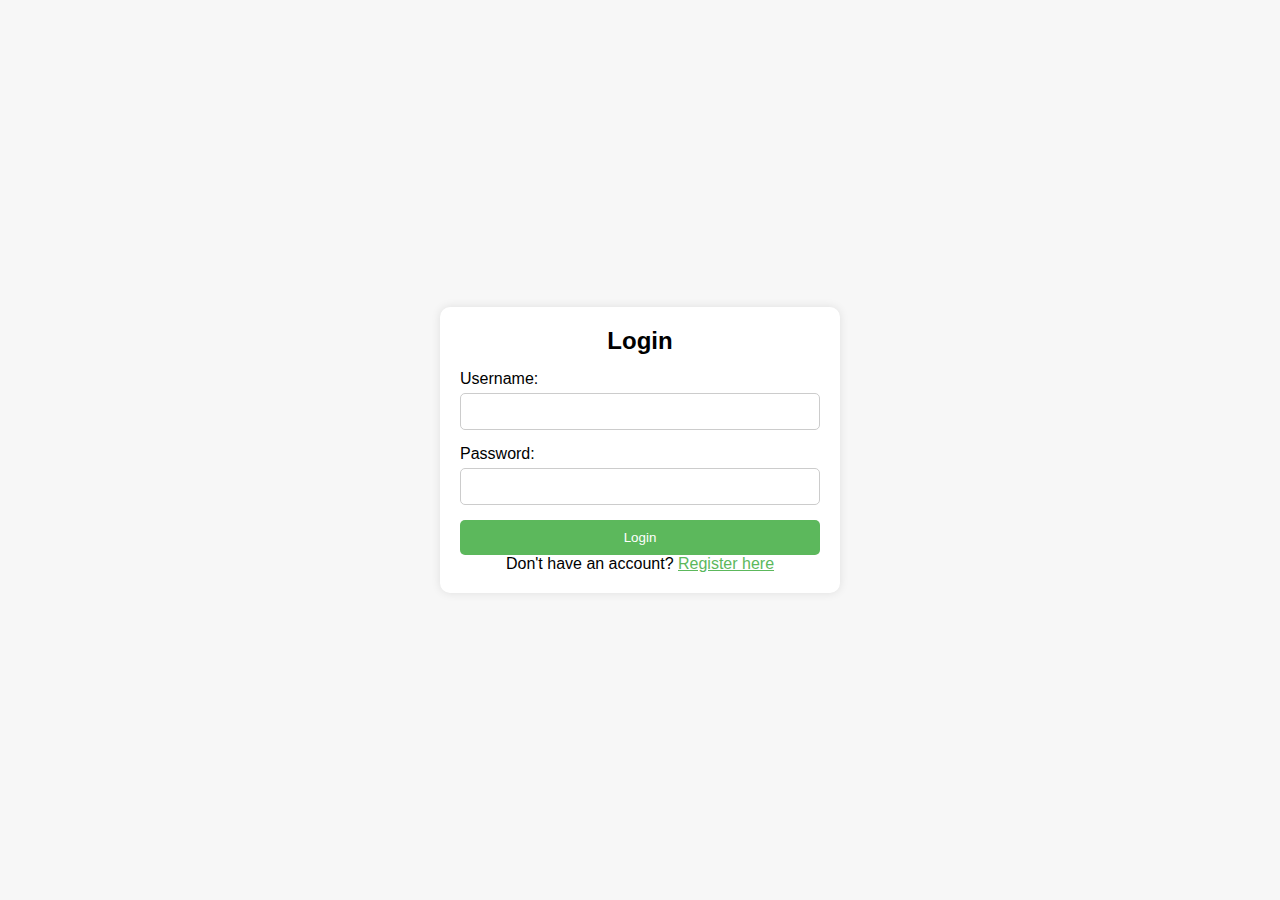
<file: app-ver1/index.html>
<!DOCTYPE html>
<html lang="en">
<head>
  <meta charset="UTF-8">
  <meta name="viewport" content="width=device-width, initial-scale=1.0">
  <title>Medical Information Portal</title>
  <link rel="stylesheet" href="styles.css">
</head>
<body>
  <div class="container">
    <div class="form-container" id="login-form">
      <h2>Login</h2>
      <form onsubmit="loginUser(event)">
        <label for="login-username">Username:</label>
        <input type="text" id="login-username" required>
        <label for="login-password">Password:</label>
        <input type="password" id="login-password" required>
        <button type="submit">Login</button>
        <p>Don't have an account? <a href="#" onclick="showRegistrationForm()">Register here</a></p>
      </form>
    </div>

    <div class="form-container hidden" id="register-form">
      <h2>Register</h2>
      <form onsubmit="registerUser(event)">
        <label for="register-username">Username:</label>
        <input type="text" id="register-username" required>
        <label for="register-password">Password:</label>
        <input type="password" id="register-password" required>
        <label for="medications">Medications:</label>
        <input type="text" id="medications" required>
        <label for="dosage">Dosage:</label>
        <input type="text" id="dosage" required>
        <label for="allergies">Allergies:</label>
        <input type="text" id="allergies">
        <label for="emergency-contact">Emergency Contact:</label>
        <input type="text" id="emergency-contact" required>
        <button type="submit">Register</button>
        <p>Already have an account? <a href="#" onclick="showLoginForm()">Login here</a></p>
      </form>
    </div>

    <div class="profile hidden" id="profile">
      <h2>Profile</h2>
      <p><strong>Username:</strong> <span id="profile-username"></span></p>
      <p><strong>Medications:</strong> <span id="profile-medications"></span></p>
      <p><strong>Dosage:</strong> <span id="profile-dosage"></span></p>
      <p><strong>Allergies:</strong> <span id="profile-allergies"></span></p>
      <p><strong>Emergency Contact:</strong> <span id="profile-emergency-contact"></span></p>
      <button onclick="logout()">Logout</button>
    </div>
  </div>

  <script src="scripts.js"></script>
</body>
</html>
</file>
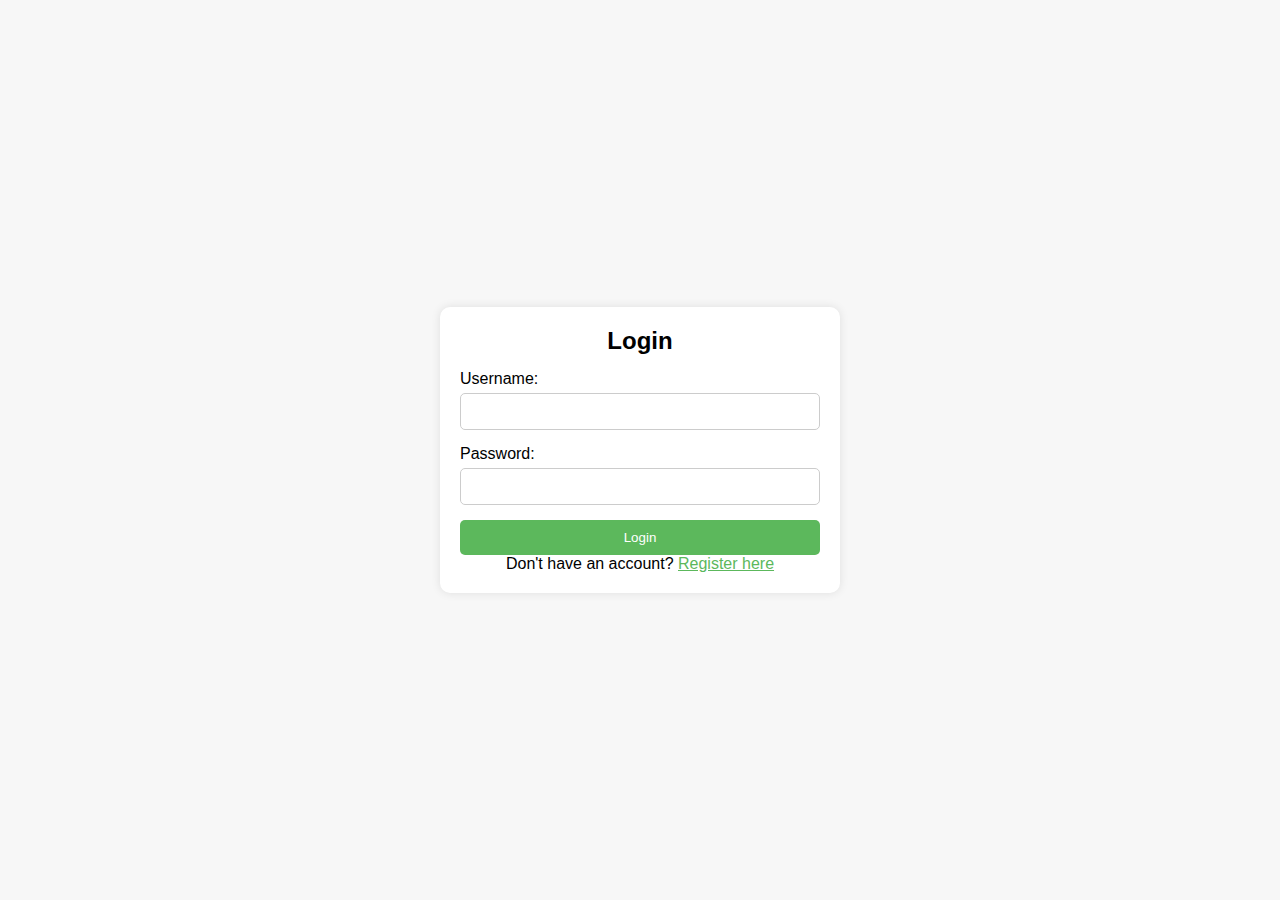
<file: app-ver2/index.html>
<!DOCTYPE html>
<html lang="en">
<head>
  <meta charset="UTF-8">
  <meta name="viewport" content="width=device-width, initial-scale=1.0">
  <title>Medical Information Portal</title>
  <link rel="stylesheet" href="styles.css">
</head>
<body>
  <div class="container">
    <!-- Login Form -->
    <div class="form-container" id="login-form">
      <h2>Login</h2>
      <form onsubmit="loginUser(event)">
        <label for="login-username">Username:</label>
        <input type="text" id="login-username" required>
        <label for="login-password">Password:</label>
        <input type="password" id="login-password" required>
        <button type="submit">Login</button>
        <p>Don't have an account? <a href="#" onclick="showRegistrationForm()">Register here</a></p>
      </form>
    </div>

    <!-- Registration Form -->
    <div class="form-container hidden" id="register-form">
      <h2>Register</h2>
      <form onsubmit="registerUser(event)">
        <label for="register-username">Username:</label>
        <input type="text" id="register-username" required>
        <label for="register-password">Password:</label>
        <input type="password" id="register-password" required>
        <label for="emergency-contact">Emergency Contact:</label>
        <input type="text" id="emergency-contact" required>
        <button type="submit">Register</button>
        <p>Already have an account? <a href="#" onclick="showLoginForm()">Login here</a></p>
      </form>
    </div>

    <!-- Profile Page -->
    <div class="profile hidden" id="profile">
      <h2>Profile</h2>
      <p><strong>Username:</strong> <span id="profile-username"></span></p>
      
      <!-- Medical Information Form for Editing -->
      <form onsubmit="saveProfile(event)">
        <label for="medications">Medications:</label>
        <input type="text" id="profile-medications"><br>
        <label for="dosage">Dosage:</label>
        <input type="text" id="profile-dosage"><br>
        <label for="allergies">Allergies:</label>
        <input type="text" id="profile-allergies"><br>
        <label for="emergency-contact">Emergency Contact:</label>
        <input type="text" id="profile-emergency-contact" disabled><br>
        <button type="submit">Save Profile</button>
      </form>

      <button onclick="logout()">Logout</button>
    </div>
  </div>

  <script src="scripts.js"></script>
</body>
</html>
</file>
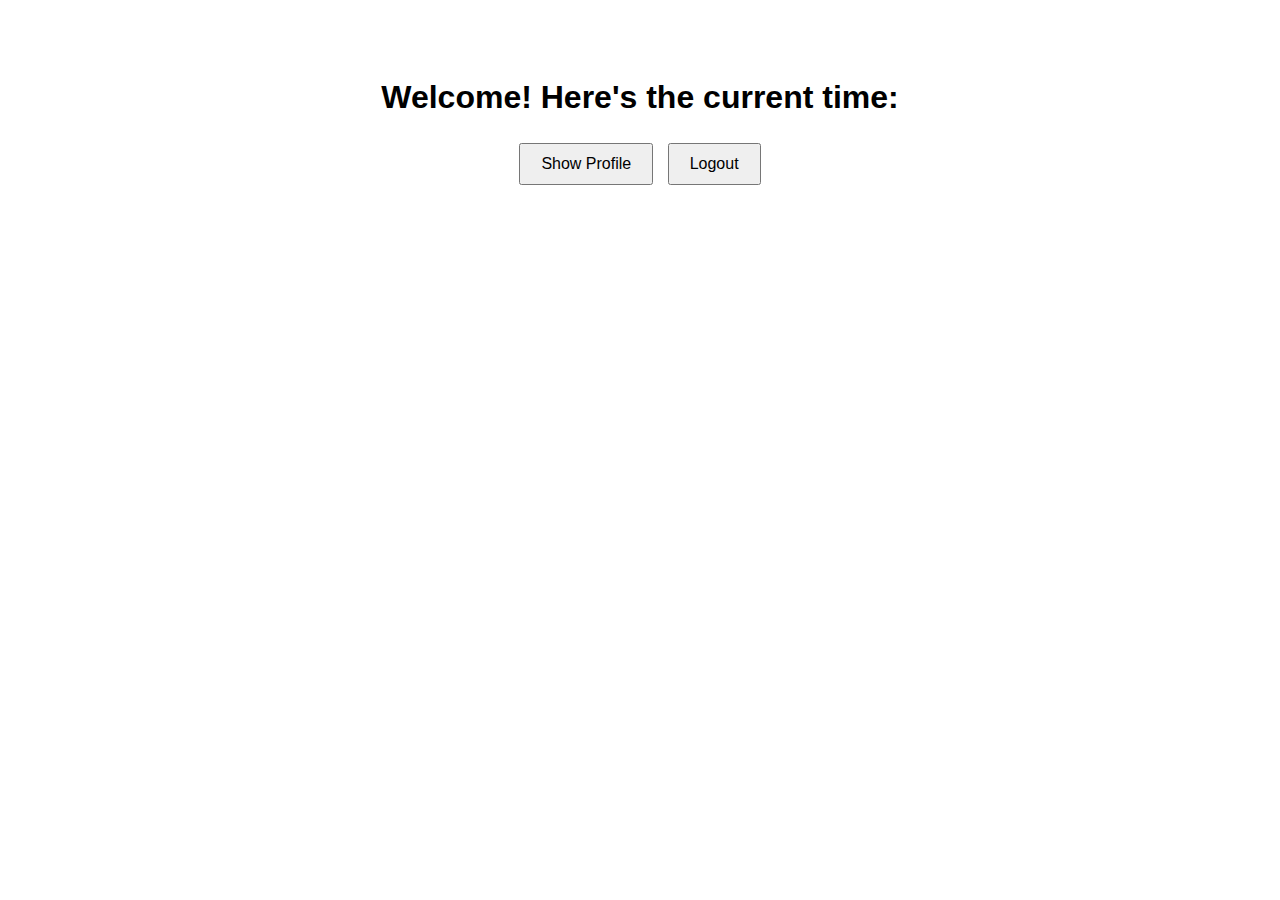
<file: app-ver1/time.html>
<!DOCTYPE html>
<html lang="en">
<head>
    <meta charset="UTF-8">
    <meta name="viewport" content="width=device-width, initial-scale=1.0">
    <title>Time Page</title>
    <style>
        body {
            font-family: Arial, sans-serif;
            text-align: center;
            padding: 50px;
        }
        #time {
            font-size: 2em;
            margin-bottom: 20px;
        }
        #profile-section {
            display: none;
            margin-top: 20px;
        }
        button {
            padding: 10px 20px;
            font-size: 1em;
            margin: 5px;
        }
    </style>
</head>
<body>
    <h1>Welcome! Here's the current time:</h1>
    <div id="time"></div>
    <button id="profile-btn">Show Profile</button>
    <button id="logout-btn">Logout</button>

    <div id="profile-section">
        <h2>User Profile</h2>
        <p><strong>Username:</strong> <span id="profile-username"></span></p>
        <p><strong>Medications:</strong> <span id="profile-medications"></span></p>
        <p><strong>Dosage:</strong> <span id="profile-dosage"></span></p>
        <p><strong>Allergies:</strong> <span id="profile-allergies"></span></p>
        <p><strong>Emergency Contact:</strong> <span id="profile-emergency-contact"></span></p>
    </div>

    <script>
        // Display the current time
        function displayTime() {
            const now = new Date();
            document.getElementById("time").textContent = now.toLocaleTimeString();
        }

        // Call displayTime every second to update the time
        setInterval(displayTime, 1000);

        // Handle the profile button click
        document.getElementById("profile-btn").addEventListener("click", () => {
            const profileSection = document.getElementById("profile-section");
            if (profileSection.style.display === "none") {
                fetch('/profile')
                    .then(response => {
                        if (!response.ok) {
                            throw new Error('Network response was not ok');
                        }
                        return response.json();
                    })
                    .then(data => {
                        document.getElementById("profile-username").textContent = data.username;
                        document.getElementById("profile-medications").textContent = data.medications;
                        document.getElementById("profile-dosage").textContent = data.dosage;
                        document.getElementById("profile-allergies").textContent = data.allergies;
                        document.getElementById("profile-emergency-contact").textContent = data.emergencyContact;
                        profileSection.style.display = "block";
                    })
                    .catch(error => {
                        console.error('Error fetching profile:', error);
                        alert('Could not load profile. Please try again.');
                    });
            } else {
                profileSection.style.display = "none";
            }
        });

        // Handle the logout button click
        document.getElementById("logout-btn").addEventListener("click", () => {
            fetch('/logout', { method: 'POST' })
                .then(response => {
                    if (response.ok) {
                        window.location.href = '/';  // Redirect to login page
                    }
                });
        });
    </script>
</body>
</html>
</file>
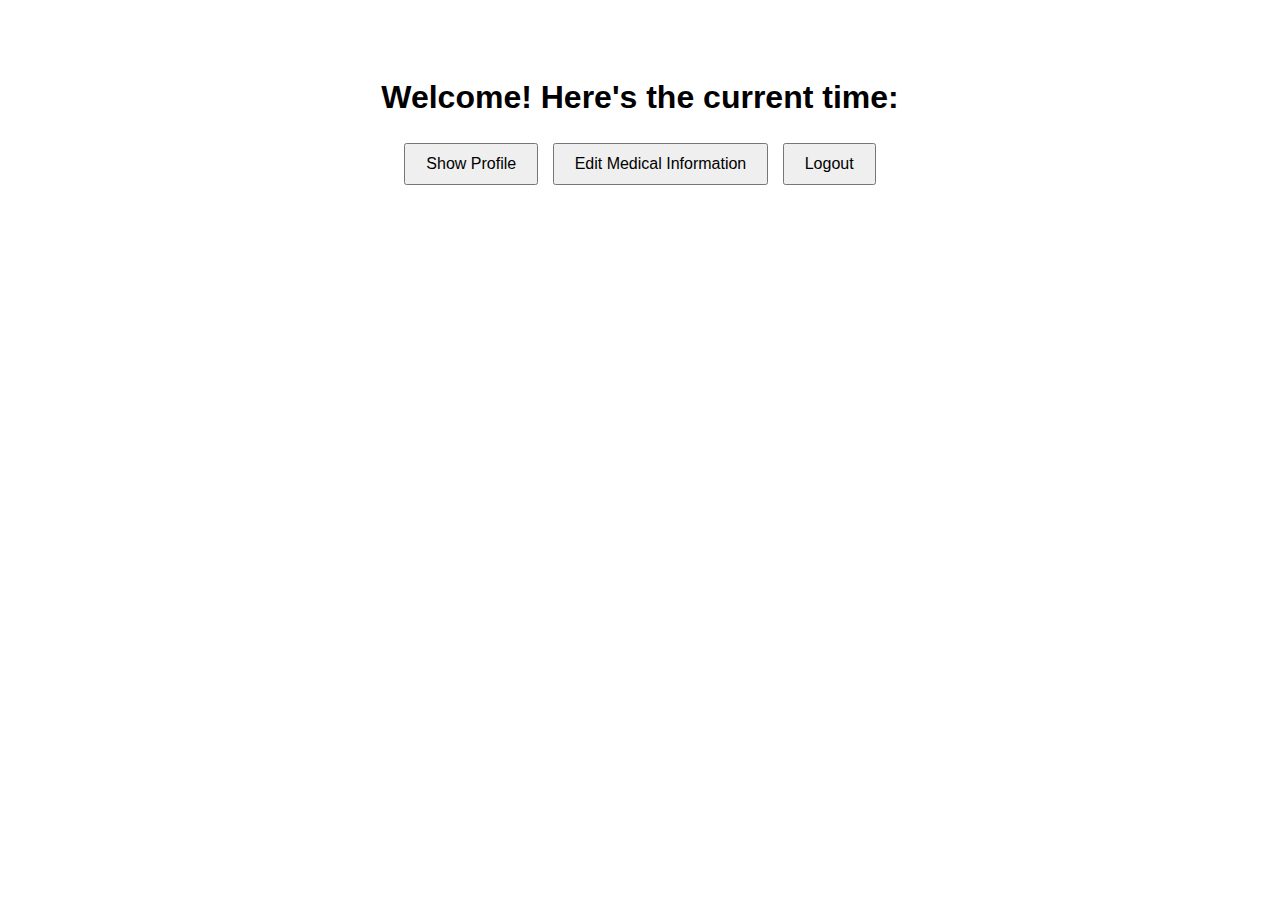
<file: app-ver2/time.html>
<!DOCTYPE html>
<html lang="en">
<head>
    <meta charset="UTF-8">
    <meta name="viewport" content="width=device-width, initial-scale=1.0">
    <title>Time Page</title>
    <style>
        body {
            font-family: Arial, sans-serif;
            text-align: center;
            padding: 50px;
        }
        #time {
            font-size: 2em;
            margin-bottom: 20px;
        }
        #profile-section {
            display: none;
            margin-top: 20px;
        }
        button {
            padding: 10px 20px;
            font-size: 1em;
            margin: 5px;
        }
        table {
            width: 60%;
            margin: 20px auto;
            border-collapse: collapse;
        }
        table, th, td {
            border: 1px solid #ddd;
            padding: 8px;
        }
        th {
            background-color: #f2f2f2;
        }
        td {
            text-align: left;
        }
    </style>
</head>
<body>
    <h1>Welcome! Here's the current time:</h1>
    <div id="time"></div>

    <button id="profile-btn">Show Profile</button>
    <button id="edit-medical-btn">Edit Medical Information</button>
    <button id="logout-btn">Logout</button>

    <div id="profile-section">
        <h2>User Profile</h2>
        <p><strong>Username:</strong> <span id="profile-username"></span></p>
        <p><strong>Emergency Contact:</strong> <span id="profile-emergency-contact"></span></p>

        <h3>Medications and Dosages</h3>
        <table id="medication-table">
            <thead>
                <tr>
                    <th>Medication</th>
                    <th>Dosage</th>
                </tr>
            </thead>
            <tbody>
                <!-- Medication data will be injected here -->
            </tbody>
        </table>

        <h3>Allergies</h3>
        <ul id="profile-allergies"></ul>
    </div>

    <script>
        // Display the current time
        function displayTime() {
            const now = new Date();
            document.getElementById("time").textContent = now.toLocaleTimeString();
        }

        // Call displayTime every second to update the time
        setInterval(displayTime, 1000);

        // Handle the profile button click
        document.getElementById("profile-btn").addEventListener("click", () => {
            const profileSection = document.getElementById("profile-section");
            if (profileSection.style.display === "none") {
                fetch('/profile')
                    .then(response => {
                        if (!response.ok) {
                            throw new Error('Network response was not ok');
                        }
                        return response.json();
                    })
                    .then(data => {
                        document.getElementById("profile-username").textContent = data.username;
                        document.getElementById("profile-emergency-contact").textContent = data.emergencyContact;

                        // Populate the medication table
                        const medicationTableBody = document.getElementById("medication-table").getElementsByTagName("tbody")[0];
                        medicationTableBody.innerHTML = "";  // Clear previous rows

                        data.medications.forEach((medication, index) => {
                            const dosage = data.dosages[index] || "";  // Corresponding dosage or empty
                            const row = document.createElement("tr");
                            row.innerHTML = `<td>${medication}</td><td>${dosage}</td>`;
                            medicationTableBody.appendChild(row);
                        });

                        // Populate allergies list
                        const allergiesList = document.getElementById("profile-allergies");
                        allergiesList.innerHTML = "";  // Clear previous entries
                        data.allergies.forEach(allergy => {
                            const listItem = document.createElement("li");
                            listItem.textContent = allergy;
                            allergiesList.appendChild(listItem);
                        });

                        profileSection.style.display = "block";
                    })
                    .catch(error => {
                        console.error('Error fetching profile:', error);
                        alert('Could not load profile. Please try again.');
                    });
            } else {
                profileSection.style.display = "none";
            }
        });

        // Handle the Edit Medical Information button click
        document.getElementById("edit-medical-btn").addEventListener("click", () => {
            window.location.href = '/update_medical_info';  // Redirect to the medical info edit page
        });

        // Handle the logout button click
        document.getElementById("logout-btn").addEventListener("click", () => {
            fetch('/logout', { method: 'POST' })
                .then(response => {
                    if (response.ok) {
                        window.location.href = '/';  // Redirect to login page
                    }
                });
        });
    </script>
</body>
</html>
</file>
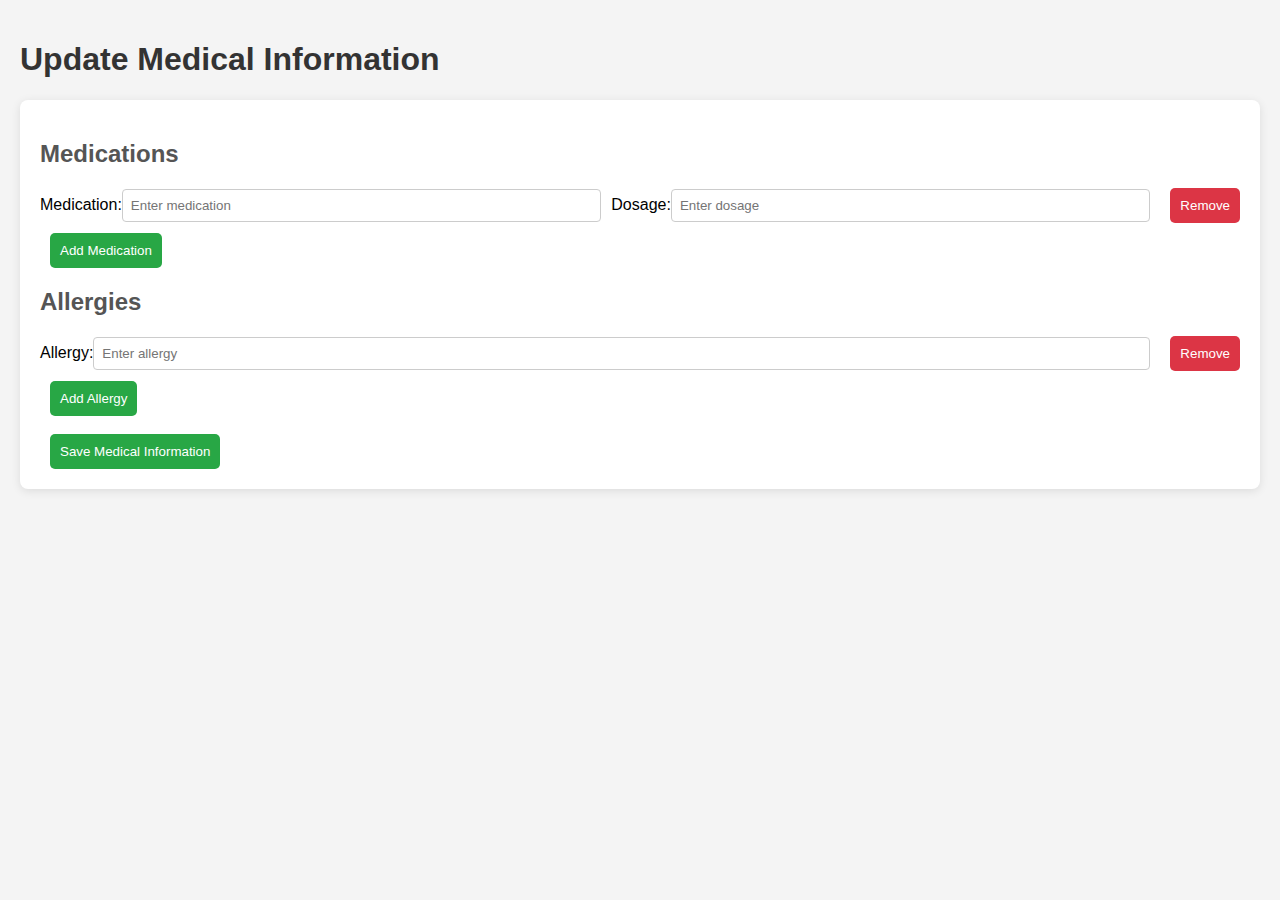
<file: app-ver2/update_medical_info.html>
<!DOCTYPE html>
<html lang="en">
<head>
    <meta charset="UTF-8">
    <meta name="viewport" content="width=device-width, initial-scale=1.0">
    <title>Update Medical Information</title>
    <style>
        body {
            font-family: Arial, sans-serif;
            background-color: #f4f4f4;
            padding: 20px;
            margin: 0;
        }
        h1 {
            color: #333;
        }
        h2 {
            color: #555;
            margin-top: 20px;
        }
        form {
            background-color: #fff;
            padding: 20px;
            border-radius: 8px;
            box-shadow: 0 2px 10px rgba(0, 0, 0, 0.1);
            margin-bottom: 20px;
        }
        .medication-entry, .allergy-entry {
            margin-bottom: 10px;
            display: flex;
            align-items: center;
            justify-content: flex-start;
        }
        .medication-entry input, .allergy-entry input {
            margin-right: 10px;
            padding: 8px;
            border: 1px solid #ccc;
            border-radius: 4px;
            flex: 1; /* Allow the input to grow */
        }
        button {
            background-color: #28a745;
            color: #fff;
            border: none;
            padding: 10px;
            border-radius: 5px;
            cursor: pointer;
            margin-left: 10px;
            transition: background-color 0.3s;
        }
        button:hover {
            background-color: #218838; /* Darker shade for hover effect */
        }
        .remove-medication-btn, .remove-allergy-btn {
            background-color: #dc3545;
        }
        .remove-medication-btn:hover, .remove-allergy-btn:hover {
            background-color: #c82333; /* Darker shade for hover effect */
        }
    </style>
</head>
<body>
    <h1>Update Medical Information</h1>

    <form id="medical-info-form">
        <h2>Medications</h2>
        <div id="medication-list">
            <div class="medication-entry">
                <label>Medication:</label>
                <input type="text" name="medications[]" placeholder="Enter medication">
                <label>Dosage:</label>
                <input type="text" name="dosages[]" placeholder="Enter dosage">
                <button type="button" class="remove-medication-btn">Remove</button>
            </div>
        </div>
        
        <button type="button" id="add-medication-btn">Add Medication</button>

        <h2>Allergies</h2>
        <div id="allergy-list">
            <div class="allergy-entry">
                <label>Allergy:</label>
                <input type="text" name="allergies[]" placeholder="Enter allergy">
                <button type="button" class="remove-allergy-btn">Remove</button>
            </div>
        </div>

        <button type="button" id="add-allergy-btn">Add Allergy</button>

        <br><br>
        <button type="submit">Save Medical Information</button>
    </form>

    <script>
        // Function to add new medication entry fields
        document.getElementById('add-medication-btn').addEventListener('click', function() {
            const medicationList = document.getElementById('medication-list');

            // Create a new medication entry
            const newEntry = document.createElement('div');
            newEntry.className = 'medication-entry';
            newEntry.innerHTML = `
                <label>Medication:</label>
                <input type="text" name="medications[]" placeholder="Enter medication">
                <label>Dosage:</label>
                <input type="text" name="dosages[]" placeholder="Enter dosage">
                <button type="button" class="remove-medication-btn">Remove</button>
            `;

            // Append the new entry to the medication list
            medicationList.appendChild(newEntry);

            // Add event listener to the remove button of the newly added entry
            newEntry.querySelector('.remove-medication-btn').addEventListener('click', function() {
                newEntry.remove();
            });
        });

        // Function to add new allergy entry fields
        document.getElementById('add-allergy-btn').addEventListener('click', function() {
            const allergyList = document.getElementById('allergy-list');

            // Create a new allergy entry
            const newEntry = document.createElement('div');
            newEntry.className = 'allergy-entry';
            newEntry.innerHTML = `
                <label>Allergy:</label>
                <input type="text" name="allergies[]" placeholder="Enter allergy">
                <button type="button" class="remove-allergy-btn">Remove</button>
            `;

            // Append the new entry to the allergy list
            allergyList.appendChild(newEntry);

            // Add event listener to the remove button of the newly added entry
            newEntry.querySelector('.remove-allergy-btn').addEventListener('click', function() {
                newEntry.remove();
            });
        });

        // Handle form submission to send data to the server
        document.getElementById('medical-info-form').addEventListener('submit', function(event) {
            event.preventDefault();

            const formData = new FormData(event.target);
            const medications = formData.getAll('medications[]');
            const dosages = formData.getAll('dosages[]');
            const allergies = formData.getAll('allergies[]');

            // Prepare data to be sent to the server
            const medicalData = {
                medications: medications,
                dosages: dosages,
                allergies: allergies
            };

            // Send medical data to the server (replace with your server route)
            fetch('/update_medical_info', {
                method: 'POST',
                headers: {
                    'Content-Type': 'application/json'
                },
                body: JSON.stringify(medicalData)
            })
            .then(response => response.json())
            .then(data => {
                if (data.success) {
                    alert('Medical information updated successfully!');
                } else {
                    alert('Error updating medical information.');
                }
            });
        });
    </script>
</body>
</html>
</file>
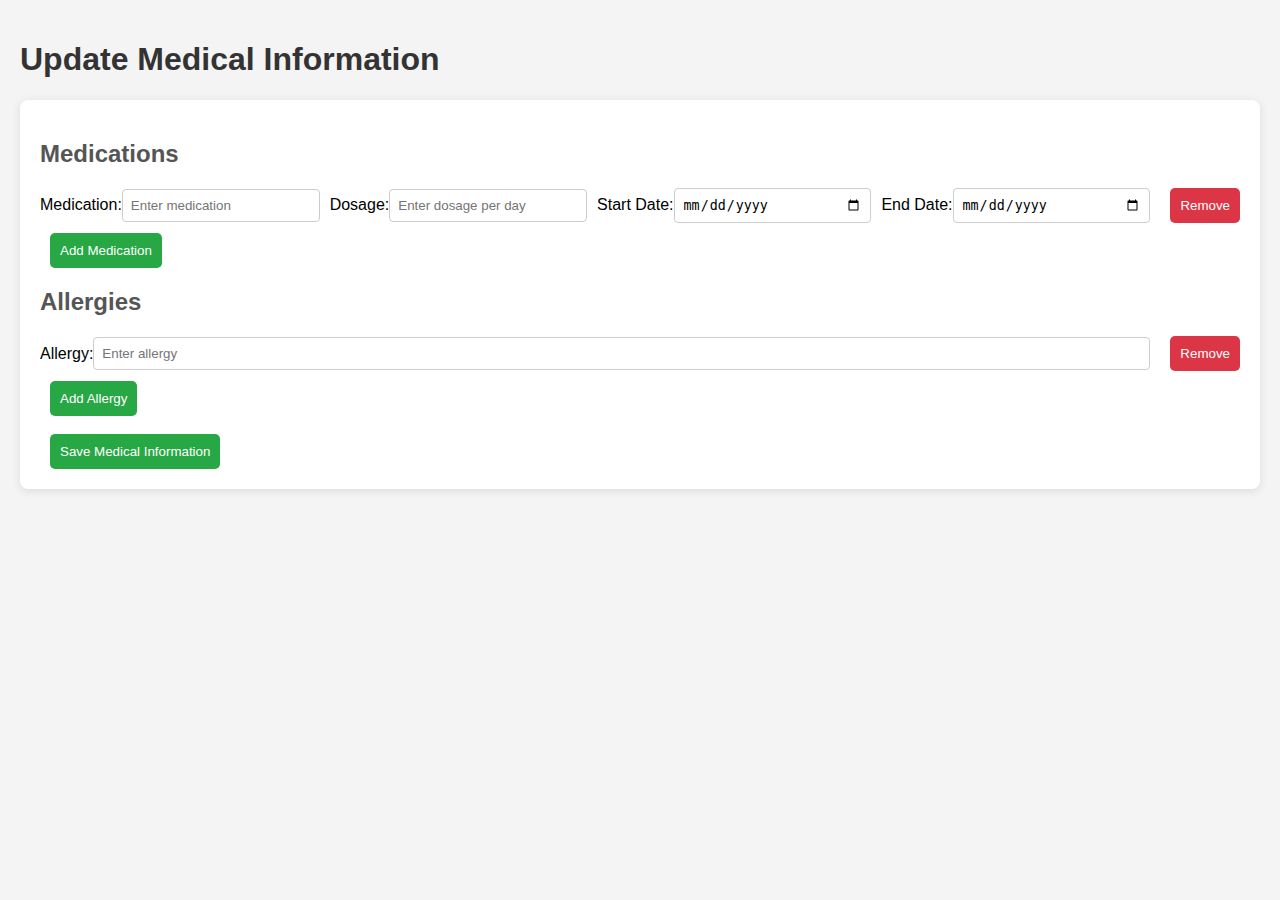
<file: app-ver3/update_medical_info.html>
<!DOCTYPE html>
<html lang="en">
<head>
    <meta charset="UTF-8">
    <meta name="viewport" content="width=device-width, initial-scale=1.0">
    <title>Update Medical Information</title>
    <style>
        body {
            font-family: Arial, sans-serif;
            background-color: #f4f4f4;
            padding: 20px;
            margin: 0;
        }
        h1 {
            color: #333;
        }
        h2 {
            color: #555;
            margin-top: 20px;
        }
        form {
            background-color: #fff;
            padding: 20px;
            border-radius: 8px;
            box-shadow: 0 2px 10px rgba(0, 0, 0, 0.1);
            margin-bottom: 20px;
        }
        .medication-entry, .allergy-entry {
            margin-bottom: 10px;
            display: flex;
            align-items: center;
            justify-content: flex-start;
            flex-wrap: wrap; /* Allow wrapping for better layout */
        }
        .medication-entry input, .allergy-entry input {
            margin-right: 10px;
            padding: 8px;
            border: 1px solid #ccc;
            border-radius: 4px;
            flex: 1; /* Allow the input to grow */
        }
        .dosage-times {
            display: flex;
            flex-direction: column; /* Stack the time inputs vertically */
            margin-top: 10px; /* Add some space above the time fields */
        }
        button {
            background-color: #28a745;
            color: #fff;
            border: none;
            padding: 10px;
            border-radius: 5px;
            cursor: pointer;
            margin-left: 10px;
            transition: background-color 0.3s;
        }
        button:hover {
            background-color: #218838; /* Darker shade for hover effect */
        }
        .remove-medication-btn, .remove-allergy-btn {
            background-color: #dc3545;
        }
        .remove-medication-btn:hover, .remove-allergy-btn:hover {
            background-color: #c82333; /* Darker shade for hover effect */
        }
    </style>
</head>
<body>
    <h1>Update Medical Information</h1>

    <form id="medical-info-form">
        <h2>Medications</h2>
        <div id="medication-list">
            <div class="medication-entry">
                <label>Medication:</label>
                <input type="text" name="medications[]" placeholder="Enter medication">
                <label>Dosage:</label>
                <input type="number" name="dosages[]" placeholder="Enter dosage per day" class="dosage-input">
                <label>Start Date:</label>
                <input type="date" name="start_dates[]">
                <label>End Date:</label>
                <input type="date" name="end_dates[]">
                <div class="dosage-times"></div>
                <button type="button" class="remove-medication-btn">Remove</button>
            </div>
        </div>
        
        <button type="button" id="add-medication-btn">Add Medication</button>

        <h2>Allergies</h2>
        <div id="allergy-list">
            <div class="allergy-entry">
                <label>Allergy:</label>
                <input type="text" name="allergies[]" placeholder="Enter allergy">
                <button type="button" class="remove-allergy-btn">Remove</button>
            </div>
        </div>

        <button type="button" id="add-allergy-btn">Add Allergy</button>

        <br><br>
        <button type="submit">Save Medical Information</button>
    </form>

    <script>
        // Function to add new medication entry fields
        function addMedicationEntry() {
            const medicationList = document.getElementById('medication-list');

            // Create a new medication entry
            const newEntry = document.createElement('div');
            newEntry.className = 'medication-entry';
            newEntry.innerHTML = `
                <label>Medication:</label>
                <input type="text" name="medications[]" placeholder="Enter medication">
                <label>Dosage:</label>
                <input type="number" name="dosages[]" placeholder="Enter dosage per day" class="dosage-input">
                <label>Start Date:</label>
                <input type="date" name="start_dates[]">
                <label>End Date:</label>
                <input type="date" name="end_dates[]">
                <div class="dosage-times"></div>
                <button type="button" class="remove-medication-btn">Remove</button>
            `;

            // Append the new entry to the medication list
            medicationList.appendChild(newEntry);

            // Add event listener to the remove button of the newly added entry
            newEntry.querySelector('.remove-medication-btn').addEventListener('click', function() {
                newEntry.remove();
            });

            // Add an event listener for the dosage input to add time fields
            const dosageInput = newEntry.querySelector('.dosage-input');
            dosageInput.addEventListener('input', function() {
                const dosageCount = parseInt(dosageInput.value) || 0; // Default to 0 if NaN
                const dosageTimesDiv = newEntry.querySelector('.dosage-times');
                dosageTimesDiv.innerHTML = ''; // Clear existing time fields

                // Create time input fields based on dosage count
                for (let i = 0; i < dosageCount; i++) {
                    const label = document.createElement('label');
                    label.textContent = `Time for Dosage ${i + 1}:`;
                    const timeInput = document.createElement('input');
                    timeInput.type = 'time';
                    timeInput.name = `dosageTimes[][${medicationList.children.length - 1}][${i}]`; // Use nested array notation
                    timeInput.placeholder = `Time ${i + 1}`;
                    dosageTimesDiv.appendChild(label);
                    dosageTimesDiv.appendChild(timeInput);
                }
            });
        }

        // Add event listener for adding new medication entries
        document.getElementById('add-medication-btn').addEventListener('click', addMedicationEntry);

        // Handle form submission to send data to the server
        document.getElementById('medical-info-form').addEventListener('submit', function(event) {
            event.preventDefault();

            const formData = new FormData(event.target);
            const medications = formData.getAll('medications[]');
            const dosages = formData.getAll('dosages[]');
            const startDates = formData.getAll('start_dates[]');
            const endDates = formData.getAll('end_dates[]');
            const allergies = formData.getAll('allergies[]');

            // Gather dosage times
            const dosageTimes = [];
            const dosageTimeEntries = document.querySelectorAll('.medication-entry .dosage-times');
            dosageTimeEntries.forEach((div, index) => {
                const times = Array.from(div.querySelectorAll('input[type="time"]')).map(input => input.value);
                dosageTimes.push(times);
            });

            // Prepare data to be sent to the server
            const medicalData = {
                medications: medications,
                dosages: dosages,
                dosageTimes: dosageTimes, // Add dosage times
                startDates: startDates,
                endDates: endDates,
                allergies: allergies
            };

            // Send medical data to the server
            fetch('/update_medical_info', {
                method: 'POST',
                headers: {
                    'Content-Type': 'application/json'
                },
                body: JSON.stringify(medicalData)
            })
            .then(response => response.json())
            .then(data => {
                if (data.success) {
                    alert('Medical information updated successfully!');
                } else {
                    alert('Error updating medical information.');
                }
            });
        });

        // Initialize the dosage input event listener for the first medication entry
        const firstDosageInput = document.querySelector('.medication-entry .dosage-input');
        firstDosageInput.addEventListener('input', function() {
            const dosageCount = parseInt(firstDosageInput.value) || 0; // Default to 0 if NaN
            const dosageTimesDiv = document.querySelector('.medication-entry .dosage-times');
            dosageTimesDiv.innerHTML = ''; // Clear existing time fields

            // Create time input fields based on dosage count
            for (let i = 0; i < dosageCount; i++) {
                const label = document.createElement('label');
                label.textContent = `Time for Dosage ${i + 1}:`;
                const timeInput = document.createElement('input');
                timeInput.type = 'time';
                timeInput.name = `dosageTimes[][0][${i}]`; // Use nested array notation
                timeInput.placeholder = `Time ${i + 1}`;
                dosageTimesDiv.appendChild(label);
                dosageTimesDiv.appendChild(timeInput);
            }
        });
    </script>
</body>
</html>
</file>
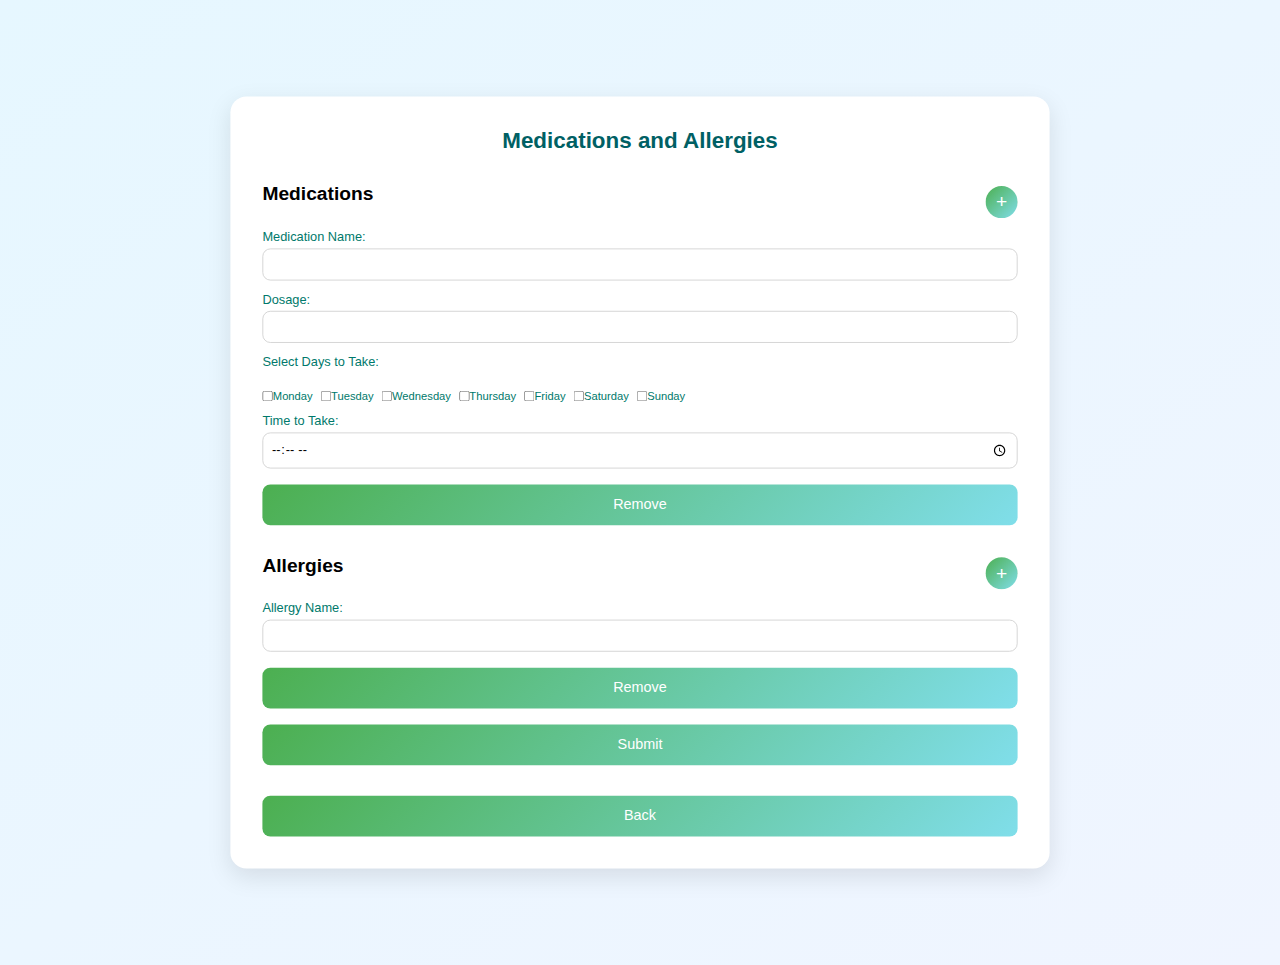
<file: app-ver4/addinfo.html>
<!DOCTYPE html>
<html lang="en">
<head>
    <meta charset="UTF-8">
    <meta name="viewport" content="width=device-width, initial-scale=1.0">
    <title>Additional Information</title>
    <link rel="stylesheet" href="addinfo.css">
</head>
<body>
    <div class="container">
        <form id="additionalInfoForm">
            <h1>Medications and Allergies</h1>

            <div class="medications">
                <div class="medication-header">
                    <h2>Medications</h2>
                    <button type="button" id="addMedication" class="add-medication-btn">+</button>
                </div>
                <div class="medication-group" id="medicationTemplate">
                    <label for="medicationName">Medication Name:</label>
                    <input type="text" class="medication-name" name="medicationName[]" required>

                    <label for="dosage">Dosage:</label>
                    <input type="number" class="dosage" name="dosage[]" required>

                    <label>Select Days to Take:</label>
                    <div class="days">
                        <label><input type="checkbox" name="days_0[]" value="Monday"> Monday</label>
                        <label><input type="checkbox" name="days_0[]" value="Tuesday"> Tuesday</label>
                        <label><input type="checkbox" name="days_0[]" value="Wednesday"> Wednesday</label>
                        <label><input type="checkbox" name="days_0[]" value="Thursday"> Thursday</label>
                        <label><input type="checkbox" name="days_0[]" value="Friday"> Friday</label>
                        <label><input type="checkbox" name="days_0[]" value="Saturday"> Saturday</label>
                        <label><input type="checkbox" name="days_0[]" value="Sunday"> Sunday</label>
                    </div>

                    <label for="time">Time to Take:</label>
                    <input type="time" class="time" name="time[]" required>
                    
                    <button type="button" class="remove-medication-btn">Remove</button>
                </div>
            </div>

            <div class="allergies">
                <div class="allergies-header">
                    <h2>Allergies</h2>
                    <button type="button" id="addAllergy" class="add-allergy-btn">+</button>
                </div>

                <div class="allergy-group" id="allergyTemplate">
                    <label for="allergyName">Allergy Name:</label>
                    <input type="text" class="allergy-name" name="allergyName[]" required>
                    <button type="button" class="remove-allergy-btn">Remove</button>
                </div>
            </div>

            <button type="submit">Submit</button>
        </form>

        <br>
        <button type="button" id="backButton" class="back-btn">Back</button>
    </div>

    <script>
        document.getElementById('backButton').addEventListener('click', function() {
            window.location.href = 'profile.html'; // Redirect to profile.html
        });
    </script>
</body>
<script src="script.js"></script>
</html>
</file>
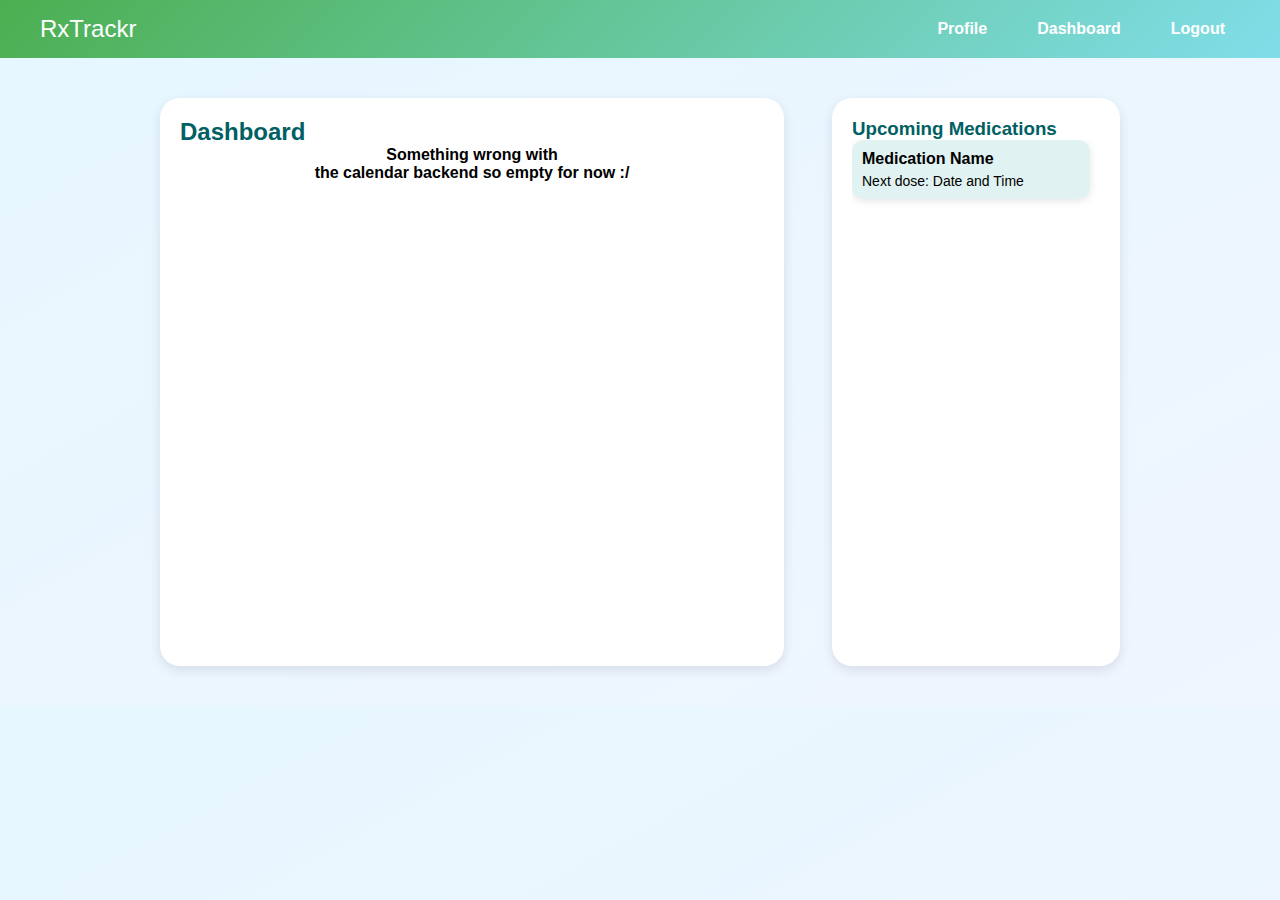
<file: app-ver4/home.html>
<!DOCTYPE html>
<html lang="en">
<head>
    <meta charset="UTF-8">
    <meta name="viewport" content="width=device-width, initial-scale=1.0">
    <title>Dashboard - RxTrackr</title>
    <link rel="stylesheet" href="home.css">
</head>
<body>
    <header>
        <div class="logo">RxTrackr</div>
        <nav>
            <ul>
                <li><a href="profile.html">Profile</a></li>  <!-- Direct link to the profile page -->
                <li><a href="#">Dashboard</a></li>
                <li><a href="#" id="logout-btn">Logout</a></li>
            </ul>
        </nav>
    </header>

    <div class="dashboard-container">
        <div class="main-content">
            <!-- Calendar Section -->
            <div class="calendar-section">
                <h2>Dashboard</h2>
                <div id="calendar">
                    <center><p><strong>Something wrong with <br> the calendar backend so empty for now :/</strong></p></center>
                </div>
            </div>

            <!-- Reminders Section -->
            <div class="reminders-section">
                <h3>Upcoming Medications</h3>
                <div class="slider">
                    <!-- Placeholder for dynamic reminder items -->
                    <div class="reminder-item">
                        <h4>Medication Name</h4>
                        <p>Next dose: Date and Time</p>
                    </div>
                    <!-- More reminder items can be added here -->
                </div>
            </div>
        </div>
    </div>

    <script>
        // Logout functionality
        document.getElementById("logout-btn").addEventListener("click", function() {
            fetch('/logout', { method: 'POST' })
            .then(response => {
                if (response.ok) {
                    window.location.href = '/login.html'; // Redirect to the login page on logout
                } else {
                    alert('Logout failed. Please try again.');
                }
            })
            .catch(error => {
                console.error('Logout error:', error);
                alert('Error logging out. Please check your network connection.');
            });
        });
    </script>
</body>
</html>
</file>
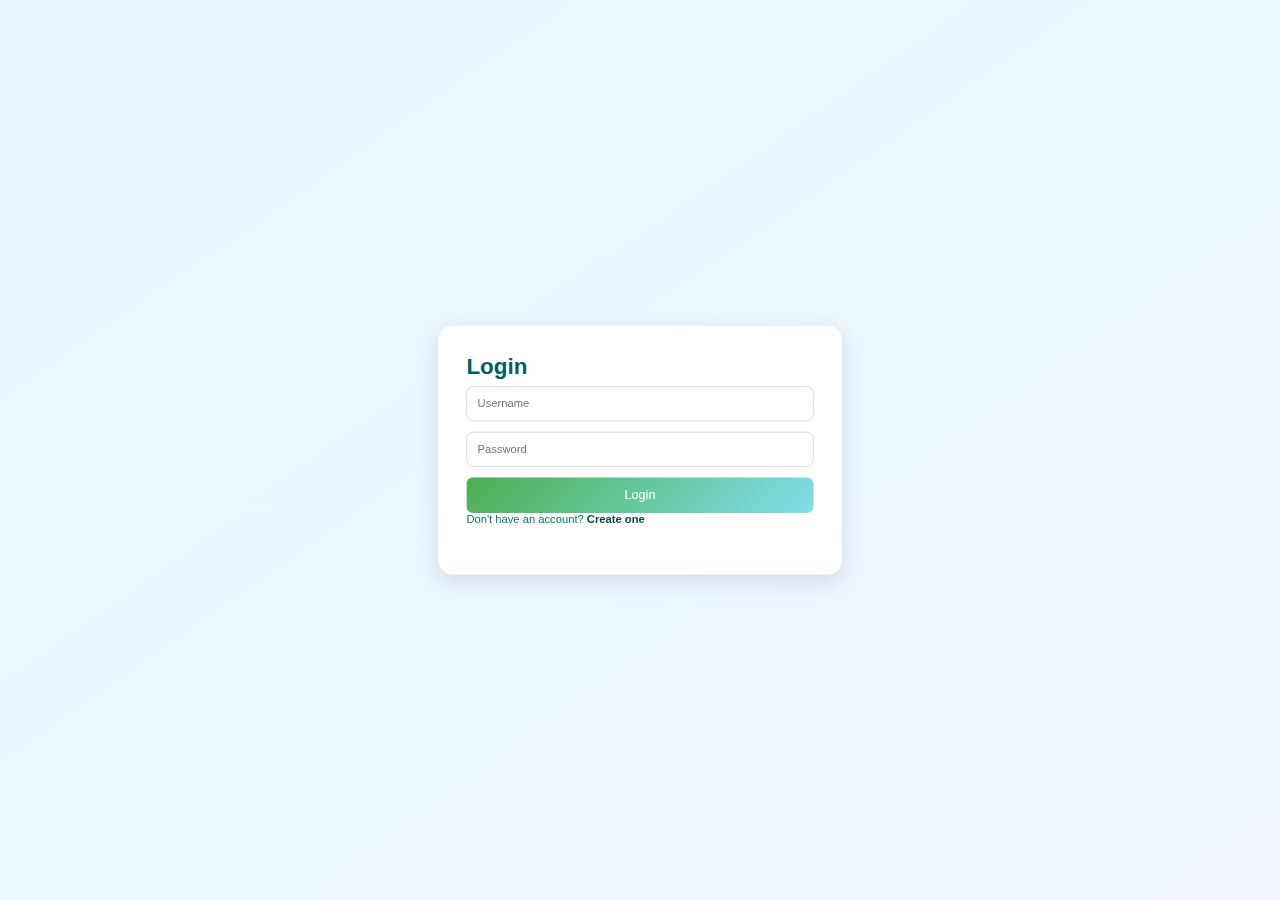
<file: app-ver4/login.html>
<!DOCTYPE html>
<html lang="en">
<head>
    <meta charset="UTF-8">
    <meta name="viewport" content="width=device-width, initial-scale=1.0">
    <title>Login Page</title>
    <link rel="stylesheet" href="login.css">
</head>
<body>
    <div class="container">
        <div class="form-section">
            <h1>Login</h1>
            <form onsubmit="handleLogin(event)">
                <input type="text" id="username" placeholder="Username" required>
                <input type="password" id="password" placeholder="Password" required>
                <button type="submit">Login</button>
            </form>
            <p>Don't have an account? <a href="signup.html">Create one</a></p>
        </div>
    </div>

    <script>
        async function handleLogin(event) {
            event.preventDefault(); // Prevent form from submitting normally

            // Collect form data
            const username = document.getElementById('username').value;
            const password = document.getElementById('password').value;

            try {
                const response = await fetch('/login', {
                    method: 'POST',
                    headers: { 'Content-Type': 'application/json' },
                    body: JSON.stringify({ username, password })
                });

                const result = await response.json();

                if (result.success) {
                    // Redirect to home page on successful login
                    window.location.href = "/home.html";
                } else {
                    alert(result.message || "Login failed");
                }
            } catch (error) {
                console.error("Error during login:", error);
                alert("An error occurred. Please try again.");
            }
        }
    </script>
</body>
</html>
</file>
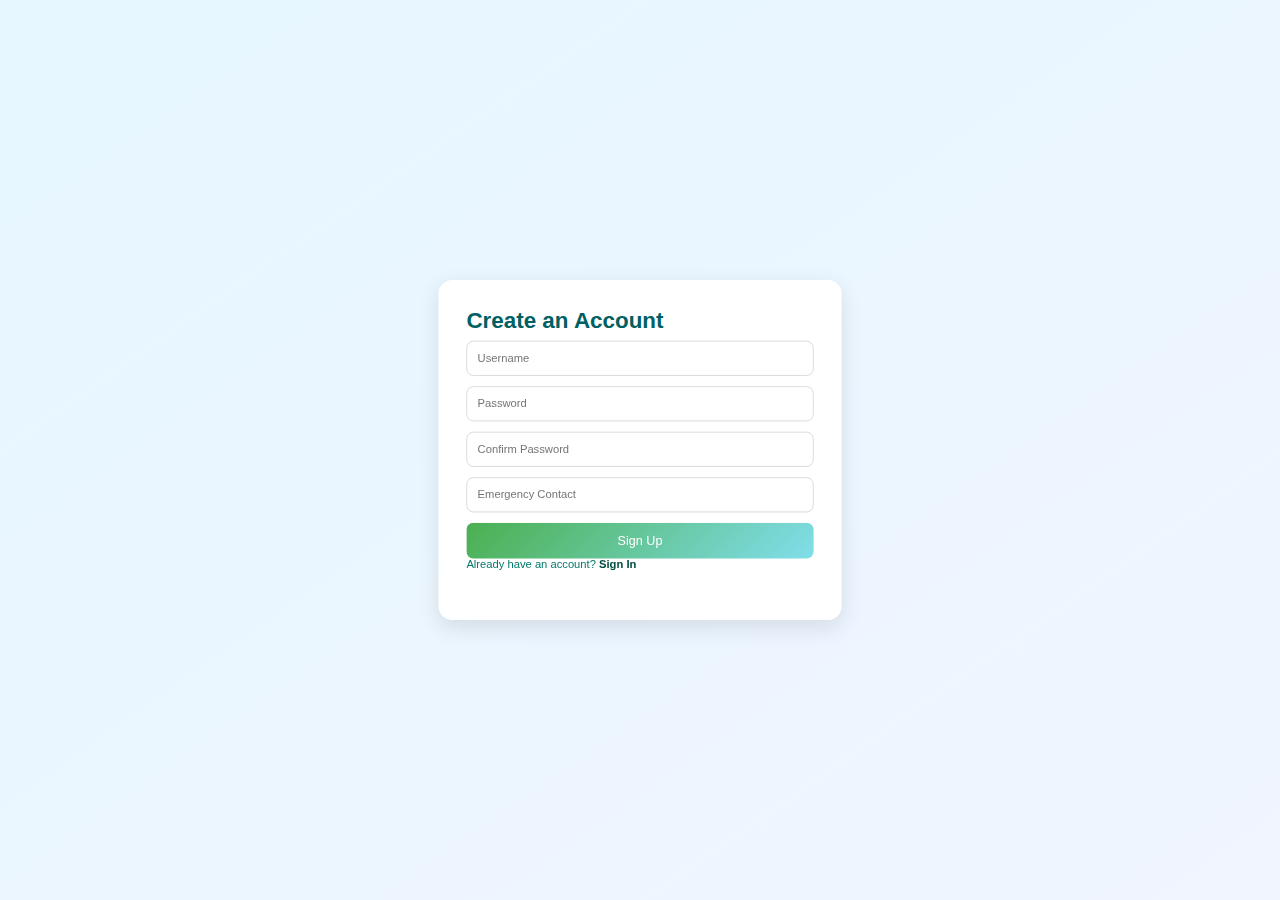
<file: app-ver4/signup.html>
<!DOCTYPE html>
<html lang="en">
<head>
    <meta charset="UTF-8">
    <meta name="viewport" content="width=device-width, initial-scale=1.0">
    <title>Signup Page</title>
    <link rel="stylesheet" href="login.css">
</head>
<body>
    <div class="container">
        <div class="form-section">
            <h1>Create an Account</h1>
            <form onsubmit="registerUser(event)">
                <input type="text" id="username" placeholder="Username" required>
                <input type="password" id="password" placeholder="Password" required>
                <input type="password" id="confirm-password" placeholder="Confirm Password" required>
                <input type="text" id="emergency-contact" placeholder="Emergency Contact" required>
                <button type="submit">Sign Up</button>
            </form>
            <p>Already have an account? <a href="login.html">Sign In</a></p>
        </div>
    </div>

    <script>
        async function registerUser(event) {
            event.preventDefault();

            const username = document.getElementById('username').value;
            const password = document.getElementById('password').value;
            const confirmPassword = document.getElementById('confirm-password').value;
            const emergencyContact = document.getElementById('emergency-contact').value;

            if (password !== confirmPassword) {
                alert("Passwords do not match.");
                return;
            }

            const response = await fetch('/register', {
                method: 'POST',
                headers: {
                    'Content-Type': 'application/json',
                },
                body: JSON.stringify({ username, password, emergencyContact }),
            });

            const result = await response.json();
            if (result.success) {
                alert(result.message);
                window.location.href = 'login.html';
            } else {
                alert(result.message);
            }
        }
    </script>
</body>
</html>
</file>
<file: app-ver1/styles.css>
* {
    margin: 0;
    padding: 0;
    box-sizing: border-box;
  }
  
  body {
    font-family: Arial, sans-serif;
    display: flex;
    justify-content: center;
    align-items: center;
    height: 100vh;
    background-color: #f7f7f7;
  }
  
  .container {
    width: 100%;
    max-width: 400px;
  }
  
  .form-container, .profile {
    background: white;
    padding: 20px;
    border-radius: 10px;
    box-shadow: 0 0 10px rgba(0, 0, 0, 0.1);
  }
  
  h2 {
    margin-bottom: 15px;
    text-align: center;
  }
  
  label {
    margin-bottom: 5px;
    display: block;
  }
  
  input[type="text"], input[type="password"] {
    width: 100%;
    padding: 10px;
    margin-bottom: 15px;
    border: 1px solid #ccc;
    border-radius: 5px;
  }
  
  button {
    width: 100%;
    padding: 10px;
    background-color: #5cb85c;
    border: none;
    color: white;
    border-radius: 5px;
    cursor: pointer;
  }
  
  button:hover {
    background-color: #4cae4c;
  }
  
  .hidden {
    display: none;
  }
  
  p {
    text-align: center;
  }
  
  a {
    color: #5cb85c;
    cursor: pointer;
  }
</file>
<file: app-ver2/styles.css>
* {
    margin: 0;
    padding: 0;
    box-sizing: border-box;
  }
  
  body {
    font-family: Arial, sans-serif;
    display: flex;
    justify-content: center;
    align-items: center;
    height: 100vh;
    background-color: #f7f7f7;
  }
  
  .container {
    width: 100%;
    max-width: 400px;
  }
  
  .form-container, .profile {
    background: white;
    padding: 20px;
    border-radius: 10px;
    box-shadow: 0 0 10px rgba(0, 0, 0, 0.1);
  }
  
  h2 {
    margin-bottom: 15px;
    text-align: center;
  }
  
  label {
    margin-bottom: 5px;
    display: block;
  }
  
  input[type="text"], input[type="password"] {
    width: 100%;
    padding: 10px;
    margin-bottom: 15px;
    border: 1px solid #ccc;
    border-radius: 5px;
  }
  
  button {
    width: 100%;
    padding: 10px;
    background-color: #5cb85c;
    border: none;
    color: white;
    border-radius: 5px;
    cursor: pointer;
  }
  
  button:hover {
    background-color: #4cae4c;
  }
  
  .hidden {
    display: none;
  }
  
  p {
    text-align: center;
  }
  
  a {
    color: #5cb85c;
    cursor: pointer;
  }
</file>
<file: app-ver4/addinfo.css>
* {
    margin: 0;
    padding: 0;
    box-sizing: border-box;
    font-family: 'Helvetica Neue', sans-serif;
}

body {
    display: flex;
    justify-content: center;
    align-items: center;
    min-height: 100vh;
    background: linear-gradient(to bottom right, #e6f7ff, #f0f5ff);
}

.container {
    background-color: white;
    width: 80%;
    max-width: 1200px;
    padding: 40px;
    border-radius: 20px;
    box-shadow: 0 10px 30px rgba(0, 0, 0, 0.1);
    transform: scale(0.8);
}

h1 {
    font-size: 28px;
    color: #006064;
    margin-bottom: 20px;
    text-align: center;
}

label {
    font-size: 16px;
    color: #00796b;
    margin-top: 15px;
    display: block;
}

input[type="number"],
input[type="tel"],
input[type="text"],
input[type="time"],
textarea {
    width: 100%;
    padding: 10px;
    margin-top: 5px;
    border: 1px solid #ccc;
    border-radius: 10px;
    font-size: 16px;
}

input[type="number"]:focus,
input[type="tel"]:focus,
input[type="text"]:focus,
input[type="time"]:focus,
textarea:focus {
    border-color: #4caf50;
    outline: none;
    box-shadow: 0 0 8px rgba(76, 175, 80, 0.2);
}

.medications,
.allergies {
    margin-top: 20px;
}

.medication-header,
.allergies-header {
    display: flex;
    justify-content: space-between;
    align-items: center;
}

.add-medication-btn,
.add-allergy-btn {
    background-color: #4caf50;
    color: white;
    border: none;
    border-radius: 50%;
    font-size: 24px;
    width: 40px;
    height: 40px;
    cursor: pointer;
    display: flex;
    justify-content: center;
    align-items: center;
}

.add-medication-btn:hover,
.add-allergy-btn:hover {
    background-color: #388e3c;
}

.days {
    display: flex;
    flex-wrap: wrap;
    gap: 10px;
    margin-top: 10px;
}

.days label {
    display: inline-flex;
    align-items: center;
    font-size: 14px;
}

.remove-button {
    background: transparent;
    /*background: linear-gradient(135deg, #ff4d4d, #ff6666);*/
    color: red;
    border: none;
    border-radius: 50%;
    font-size: 20px;
    width: 35px;
    height: 35px;
    cursor: pointer;
    margin-left: 10px;
    display: flex;
    justify-content: center;
    align-items: center;
}

.remove-button:hover {
    background: transparent; /*linear-gradient(135deg, #cc0000, #ff1a1a);*/
}

.time-input-group,
.allergy-input-group {
    display: flex;
    align-items: center;
}

button {
    width: 100%;
    padding: 15px;
    background: linear-gradient(135deg, #4caf50, #80deea);
    color: white;
    border: none;
    border-radius: 10px;
    font-size: 18px;
    cursor: pointer;
    margin-top: 20px;
    transition: background 0.3s ease;
}

button:hover {
    background: linear-gradient(90deg, #388e3c, #66bb6a);
}
</file>
<file: app-ver4/home.css>
* {
    margin: 0;
    padding: 0;
    box-sizing: border-box;
}

body {
    font-family: 'Helvetica Neue', sans-serif; 
    background: linear-gradient(to bottom right, #e6f7ff, #f0f5ff); 
    padding: 0;
    margin: 0;
}

header {
    background: linear-gradient(135deg, #4caf50, #80deea); /*#006064 Changed to match h1 color */
    color: white;
    padding: 15px 40px;
    display: flex;
    justify-content: space-between;
    align-items: center;
    /* border-bottom-left-radius: 20px; */
    /* border-bottom-right-radius: 20px; */
}

header .logo {
    font-size: 24px;
}

header nav ul {
    list-style: none;
    display: flex;
}

header nav ul li {
    margin-left: 20px;
}

header nav ul li a {
    color: white;
    text-decoration: none;
    font-weight: bold;
    padding: 10px 15px;
    transition: background-color 0.3s;
}

header nav ul li a:hover {
    background-color: rgba(76, 175, 80, 0.2); /* Lighter green for hover effect */
}

.dashboard-container {
    padding: 40px;
    display: flex;
    justify-content: center;
}

.main-content {
    display: flex;
    width: 80%;
    max-width: 1200px;
    justify-content: space-between;
    gap: 20px;
}

.calendar-section,
.reminders-section {
    background-color: white; /* white for card backgrounds */
    padding: 20px;
    border-radius: 20px;
    box-shadow: 0 4px 12px rgba(0, 0, 0, 0.1);
}


.calendar-section {
    width: 65%;
}

.reminders-section {
    width: 30%;
}

h2,
h3 {
    color: #006064; /* Match h1 color */
}

#calendar {
    border-radius: 10px;
    overflow: hidden;
}

.slider {
    max-height: 400px;
    overflow-y: auto;
    padding-right: 10px;
}

.reminder-item {
    background-color: #e0f2f1; /* Light teal matching form-section */
    padding: 10px;
    border-radius: 12px;
    margin-bottom: 10px;
    box-shadow: 0 2px 8px rgba(0, 0, 0, 0.1);
}

.reminder-item h4 {
    color: #000000; /* Match h1 color */
    font-size: 16px;
}

.reminder-item p {
    margin: 5px 0 0;
    font-size: 14px;
}

/* New from here */
#calendar {
    height: 500px; /* Adjust this height as needed */
    border-radius: 10px;
    overflow: hidden;
}

/* Button Styles */
.btn {
    padding: 10px 20px; 
    background: linear-gradient(135deg, #4caf50, #80deea); /* Match header color */
    color: white;
    border: none;
    border-radius: 10px; /* Rounded corners */
    font-size: 16px;
    cursor: pointer; 
    transition: background 0.3s ease; 
    margin-left: 10px; 
}

.btn:hover {
    background: linear-gradient(135deg, #388e3c, #66bb6a); /* Darker green on hover */
}

/* For dashboard button 
.add-event {
    
}*/

.add-reminder {
    background: linear-gradient(135deg, #4caf50, #80deea); /* Button color */
    color: white; 
    border: none; 
    border-radius: 50%; 
    width: 30px; 
    height: 30px; 
    font-size: 20px; 
    cursor: pointer; 
    display: inline-flex; 
    align-items: center; 
    justify-content: center; 
    margin-left: 10px; 
    transition: background 0.3s ease; 
}

.add-reminder:hover {
    background: linear-gradient(135deg, #388e3c, #66bb6a); /* Darker gradient on hover */
}

.custom-button {
    background-color: transparent; 
    color: transparent; 
    border: none;
    padding: 15px; 
    cursor: pointer; 
    font-size: 30px; 
    font-weight: bold; 
    margin: 0 10px; 
    background-image: linear-gradient(135deg, #4caf50, #80deea); 
}

.custom-button:hover {
    opacity: 0.8; 
}

.calendar-header {
    color: #006064;
    font-size: 1.5em; 
    margin-bottom: 20px; 
    display: flex; 
    align-items: center; 
    justify-content: space-between;
}
</file>
<file: app-ver4/login.css>
* {
    margin: 0;
    padding: 0;
    box-sizing: border-box;
    font-family: 'Helvetica Neue', sans-serif;
}

body {
    display: flex;
    justify-content: center;
    align-items: center;
    min-height: 100vh;
    background: linear-gradient(to bottom right, #e6f7ff, #f0f5ff);
    /*background: linear-gradient(135deg, #e0f7fa, #80deea);*/
}

.container {
    display: flex;
    width: 45%;
    max-width: 1200px;
    border-radius: 20px;
    overflow: hidden;
    box-shadow: 0 10px 30px rgba(0, 0, 0, 0.1);
    transform: scale(0.7);
}

.form-section {
    flex: 1;
    background-color: white;
    padding: 40px;
    border-top-left-radius: 20px;
    border-bottom-left-radius: 20px;
    display: flex;
    flex-direction: column;
    justify-content: center;
}

h1 {
    font-size: 32px;
    color: #006064;
    margin-bottom: 10px;
}

p {
    font-size: 16px;
    color: #00796b;
    margin-bottom: 30px;
}

p a {
    color: #004d40; /* Same color as terms & policy link */
    text-decoration: none;
    font-weight: bold;
}

p a:hover {
    text-decoration: underline;
    color: #00332e; /* Slightly darker for hover effect */
}

form {
    display: flex;
    flex-direction: column;
    gap: 15px;
}

input[type="text"],
input[type="email"],
input[type="password"] {
    padding: 15px;
    border: 1px solid #ccc;
    border-radius: 10px;
    font-size: 16px;
}

input[type="text"]:focus,
input[type="email"]:focus,
input[type="password"]:focus {
    border-color: #80deea;
    outline: none;
    box-shadow: #80deea; /*0 0 8px rgba(76, 175, 80, 0.2);*/
}

label {
    font-size: 14px;
    color: #555;
    display: flex;
    align-items: center;
    gap: 10px;
}

label a {
    color: #80deea;
}

button {
    padding: 15px;
    background: linear-gradient(135deg, #4caf50, #80deea); /*linear-gradient(90deg, #4caf50, #81c784);*/
    color: white;
    border: none;
    border-radius: 10px;
    font-size: 18px;
    cursor: pointer;
    transition: background 0.3s ease;
}

/* Previous Look Keeping just incase I need it again
.image-section {
    flex: 1;
    background-color: #e0f2f1; 
    display: flex;
    justify-content: center; 
    align-items: center; 
    position: relative;
}

.image-section img {
    width: 100%; 
    height: 100%; 
    object-fit: cover; 
    border-top-right-radius: 20px; 
    border-bottom-right-radius: 20px; 
    position: absolute;
    top: 0;
    left: 0; 
}*/

@media (max-width: 768px) {
    .container {
        flex-direction: column;
    }
}
</file>
